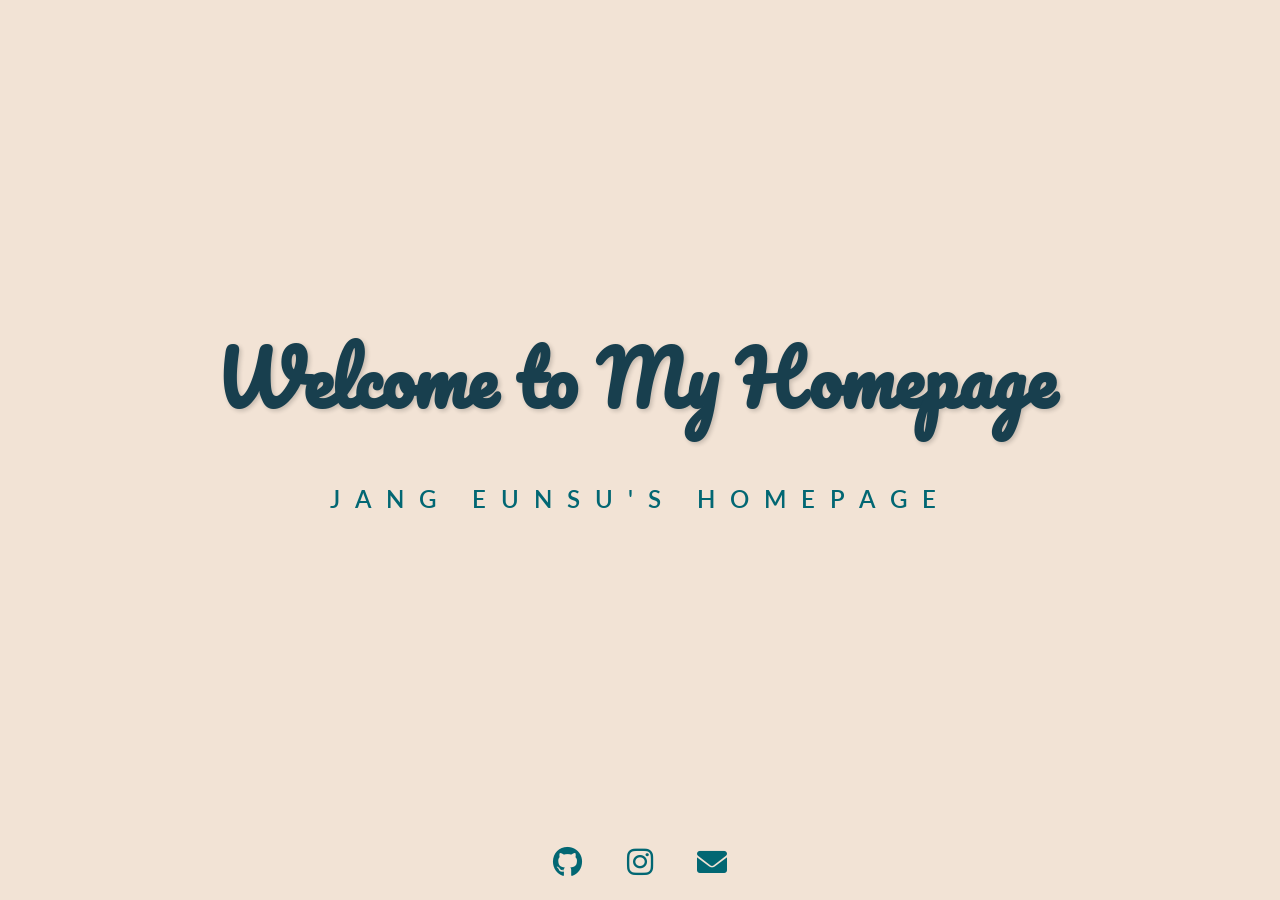
<file: index.html>
<!DOCTYPE html>
<html lang="en">
<head>
    <meta charset="UTF-8">
    <meta name="viewport" content="width=device-width, initial-scale=1.0">
    <title>My Profile</title>
    <!-- Google Fonts: Poppins for the heading -->
    <link href="https://fonts.googleapis.com/css2?family=Poppins:wght@700&display=swap" rel="stylesheet">
    <!-- Google Fonts: Pacifico -->
    <link href="https://fonts.googleapis.com/css2?family=Pacifico&family=Lato:wght@300&display=swap" rel="stylesheet">
    <!-- Font Awesome for social icons -->
    <link href="https://cdnjs.cloudflare.com/ajax/libs/font-awesome/6.0.0-beta3/css/all.min.css" rel="stylesheet">
    <link rel="stylesheet" href="style.css">
</head>
<body>
    <div class="header">
        <h1 class="logo-text">JANG EUNSU</h1>
    </div>
    
    <div class="container">
        <h1 class="welcome-text">Welcome to My Homepage</h1>
        <h2 class="homepage-text">JANG EUNSU'S HOMEPAGE</h2>


        <div class="social-icons">
            <a href="https://github.com/" target="_blank"><i class="fab fa-github"></i></a>
            <a href="https://www.instagram.com/_eunnt/profilecard/?igsh=MThudHlkdHlpMmo1eg==" target="_blank"><i class="fab fa-instagram"></i></a>
            <!-- 지메일 아이콘 -->
            <a href="javascript:void(0)" class="email-icon"><i class="fas fa-envelope"></i></a>
            <!-- 이메일 주소가 나타날 공간 -->
            <p id="email-display">jangdmstn@gmail.com</p>
        </div>
    </div>

    <div class="buttons">
        <a href="index.html" class="nav-button">HOME</a>
        <a href="about.html" class="nav-button">ABOUT</a>
        <a href="career.html" class="nav-button">CAREER</a>
        <a href="goal.html" class="nav-button">GOAL</a>
    </div>

    <script src="script.js"></script>
</body>
</html>
</file>
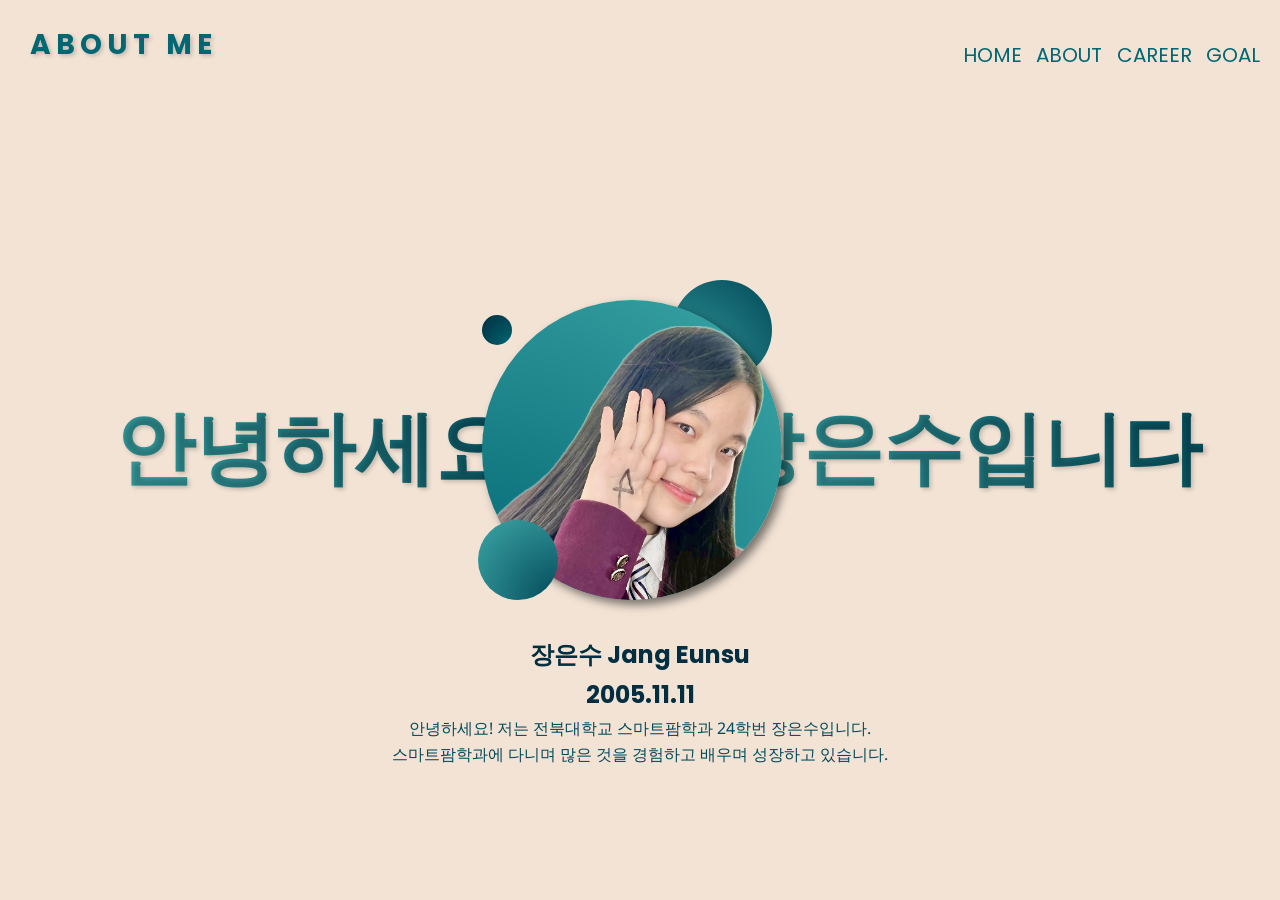
<file: about.html>
<!DOCTYPE html>
<html lang="en">
<head>
    <meta charset="UTF-8">
    <meta name="viewport" content="width=device-width, initial-scale=1.0">
    <title>About Page</title>
    <!-- Google Fonts: Noto Sans -->
    <link href="https://fonts.googleapis.com/css2?family=Noto+Sans:wght@400;700&display=swap" rel="stylesheet">
    <!-- Google Fonts: Poppins for the heading -->
    <link href="https://fonts.googleapis.com/css2?family=Poppins:wght@700&display=swap" rel="stylesheet">
    <!-- Google Fonts: Pacifico -->
    <link href="https://fonts.googleapis.com/css2?family=Pacifico&family=Lato:wght@300&display=swap" rel="stylesheet">
    <link rel="stylesheet" href="style.css">
</head>
<body>
    <div class="header">
        <h1 class="logo-text">ABOUT ME</h1>
    </div>

    <div class="buttons">
        <a href="index.html" class="nav-button">HOME</a>
        <a href="about.html" class="nav-button">ABOUT</a>
        <a href="career.html" class="nav-button">CAREER</a>
        <a href="goal.html" class="nav-button">GOAL</a>
    </div>

    <div class="circle-container">
        <div class="circle large">
            <img src="oneun.png" alt="Centered Image" class="centered-image">
        </div>
        <div class="circle small-1"></div>
        <div class="circle small-2"></div>
        <div class="circle small-3"></div>
        </div>
        <div class="text-left">안녕하세요</div>
        <div class="text-right">장은수입니다</div>
    </div>

    <div class="intro-text">
        <p class="large-text">장은수 Jang Eunsu</p>
        <p class="large-text">2005.11.11</p>
        <p class="small-text">안녕하세요! 저는 전북대학교 스마트팜학과 24학번 장은수입니다.</p>
        <p class="small-text">스마트팜학과에 다니며 많은 것을 경험하고 배우며 성장하고 있습니다.</p>
    </div>

    <script src="script.js"></script>
</body>
</html>
</file>
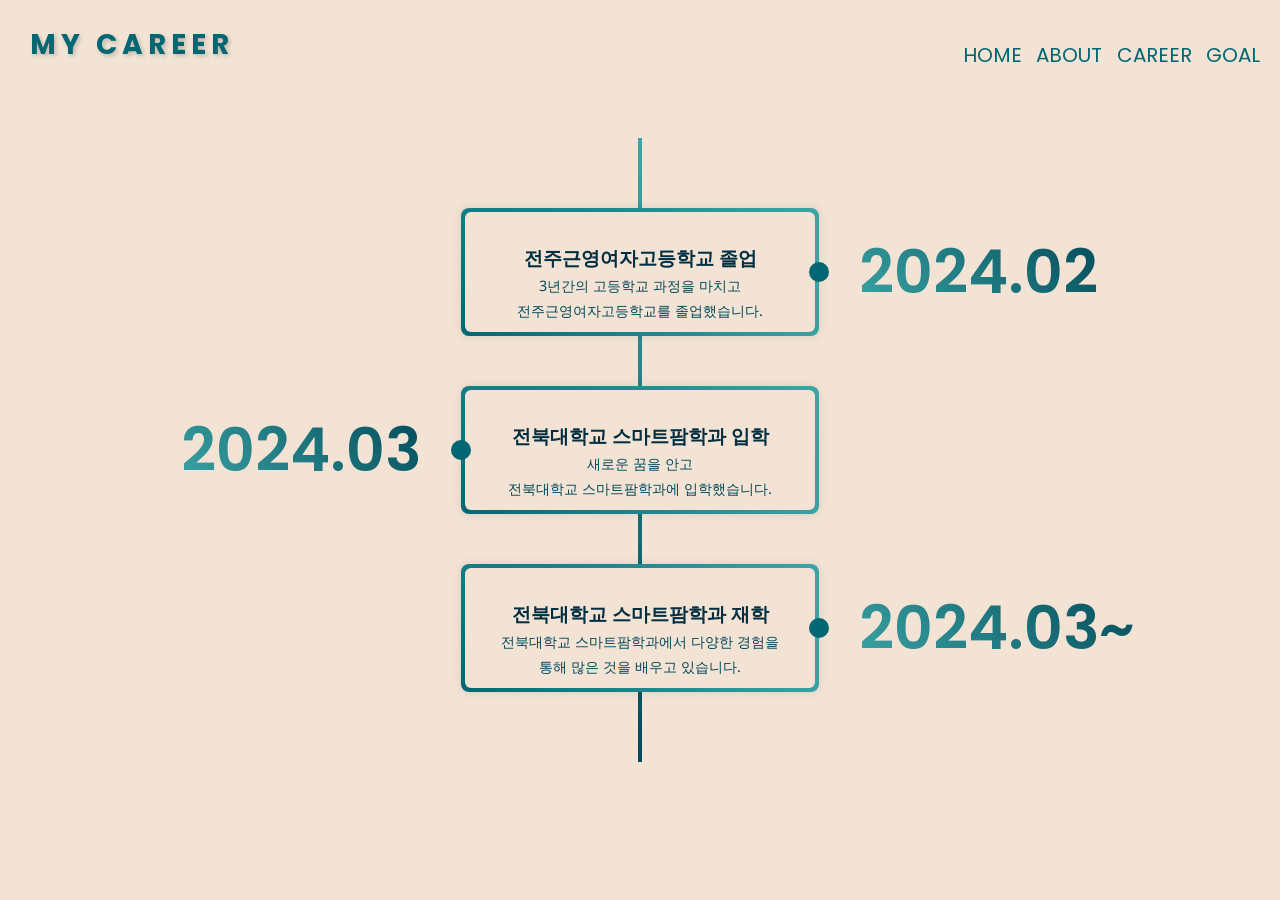
<file: career.html>
<!DOCTYPE html>
<html lang="en">
<head>
    <meta charset="UTF-8">
    <meta name="viewport" content="width=device-width, initial-scale=1.0">
    <title>Career Page</title>
    <!-- Google Fonts: Noto Sans and Poppins -->
    <link href="https://fonts.googleapis.com/css2?family=Noto+Sans:wght@400;700&family=Poppins:wght@700&display=swap" rel="stylesheet">
    <link rel="stylesheet" href="style.css">
</head>
<body>
    <!-- Header Section -->
    <div class="header">
        <h1 class="logo-text">MY CAREER</h1>
    </div>

    <!-- Navigation Buttons -->
    <div class="buttons">
        <a href="index.html" class="nav-button">HOME</a>
        <a href="about.html" class="nav-button">ABOUT</a>
        <a href="career.html" class="nav-button">CAREER</a>
        <a href="goal.html" class="nav-button">GOAL</a>
    </div>

    <div class="timeline">
        <div class="timeline-item left">
            <div class="card">
                <div class="content">
                    <h2>전주근영여자고등학교 졸업</h2>
                    <p>3년간의 고등학교 과정을 마치고</p>
                    <p>전주근영여자고등학교를 졸업했습니다.</p>
                </div>
                <div class="circle"></div>
            </div>
            <div class="date">2024.02</div>
        </div>
        <div class="timeline-item right">
            <div class="card">
                <div class="circle"></div>
                <div class="content">
                    <h2>전북대학교 스마트팜학과 입학</h2>
                    <p>새로운 꿈을 안고</p>
                    <p>전북대학교 스마트팜학과에 입학했습니다.</p>
                </div>
            </div>
            <div class="date">2024.03</div>
        </div>
        <div class="timeline-item left">
            <div class="card">
                <div class="content">
                    <h2>전북대학교 스마트팜학과 재학</h2>
                    <p>전북대학교 스마트팜학과에서 다양한 경험을</p>
                    <p>통해 많은 것을 배우고 있습니다.</p>
                </div>
                <div class="circle"></div>
            </div>
            <div class="date">2024.03~</div>
        </div>
    </div>

    <script src="script.js"></script>
</body>
</html>
</file>
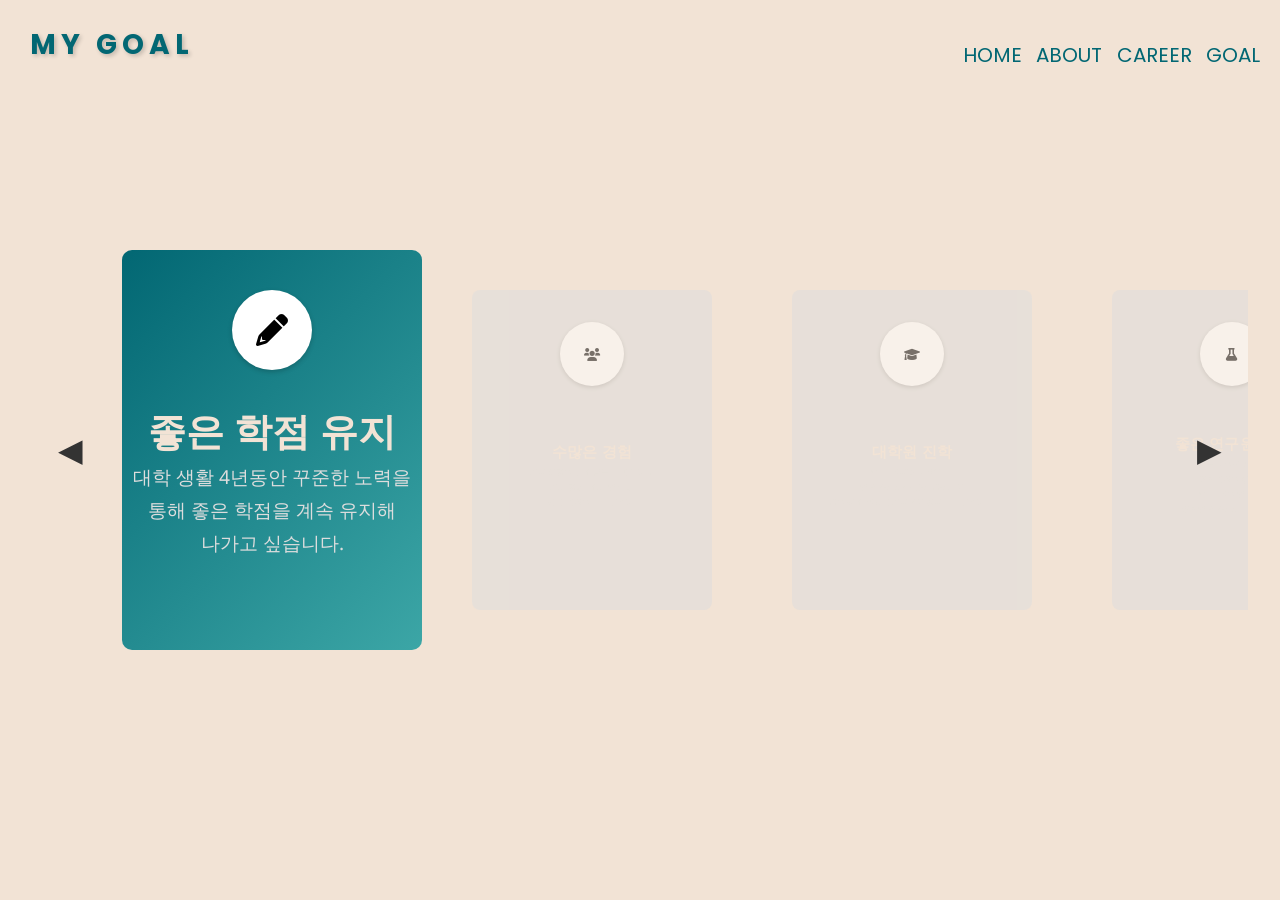
<file: goal.html>
<!DOCTYPE html>
<html lang="en">
<head>
    <meta charset="UTF-8">
    <meta name="viewport" content="width=device-width, initial-scale=1.0">
    <title>Goal Page</title>
    <!-- Google Fonts: Noto Sans and Poppins -->
    <link href="https://fonts.googleapis.com/css2?family=Noto+Sans:wght@400;700&family=Poppins:wght@700&display=swap" rel="stylesheet">
    <link rel="stylesheet" href="https://cdnjs.cloudflare.com/ajax/libs/font-awesome/6.0.0-beta3/css/all.min.css"> <!-- Font Awesome 아이콘 사용 -->
    <link rel="stylesheet" href="style.css">
</head>
<body>
    <!-- Header Section -->
    <div class="header">
        <h1 class="logo-text">MY GOAL</h1>
    </div>

    <!-- Navigation Buttons -->
    <div class="buttons">
        <a href="index.html" class="nav-button">HOME</a>
        <a href="about.html" class="nav-button">ABOUT</a>
        <a href="career.html" class="nav-button">CAREER</a>
        <a href="goal.html" class="nav-button">GOAL</a>
    </div>

    <div class="slider-container">
        <button class="slider-btn prev-btn" onclick="prevSlide()">&#9664;</button>
        
        <div class="slider">
            <div class="slide active">
                <div class="icon"><i class="fas fa-pencil-alt"></i></div>
                <div class="goal">좋은 학점 유지</div>
                <div class="details">대학 생활 4년동안 꾸준한 노력을</div>
                <div class="details">통해 좋은 학점을 계속 유지해</div>
                <div class="details">나가고 싶습니다.</div>
            </div>
            <div class="slide">
                <div class="icon"><i class="fas fa-users"></i></div>
                <div class="goal">수많은 경험</div>
                <div class="details">대학 생활을 통해 공부 뿐만 아니라</div>
                <div class="details">대외 활동, 해외 연수 등</div>
                <div class="details">다양한 경험을 하고 싶습니다.</div>
            </div>
            <div class="slide">
                <div class="icon"><i class="fas fa-graduation-cap"></i></div>
                <div class="goal">대학원 진학</div>
                <div class="details">스마트팜학과를 졸업하고</div>
                <div class="details">연구원이 되는 것이 꿈이기에</div>
                <div class="details">꿈을 위해 필요한 대학원에 진학하고 싶습니다.</div>
            </div>
            <div class="slide">
                <div class="icon"><i class="fas fa-flask"></i></div>
                <div class="goal">좋은 연구원 되기</div>
                <div class="details">공부를 열심히 하고</div>
                <div class="details">많은 경험을 쌓은 뒤</div>
                <div class="details">스마트팜을 연구하는</div>
                <div class="details">좋은 연구원이 되고 싶습니다.</div>
            </div>
        </div>
        
        <button class="slider-btn next-btn" onclick="nextSlide()">&#9654;</button>
    </div>

      
    <script src="script.js"></script>
</body>
</html>
</file>
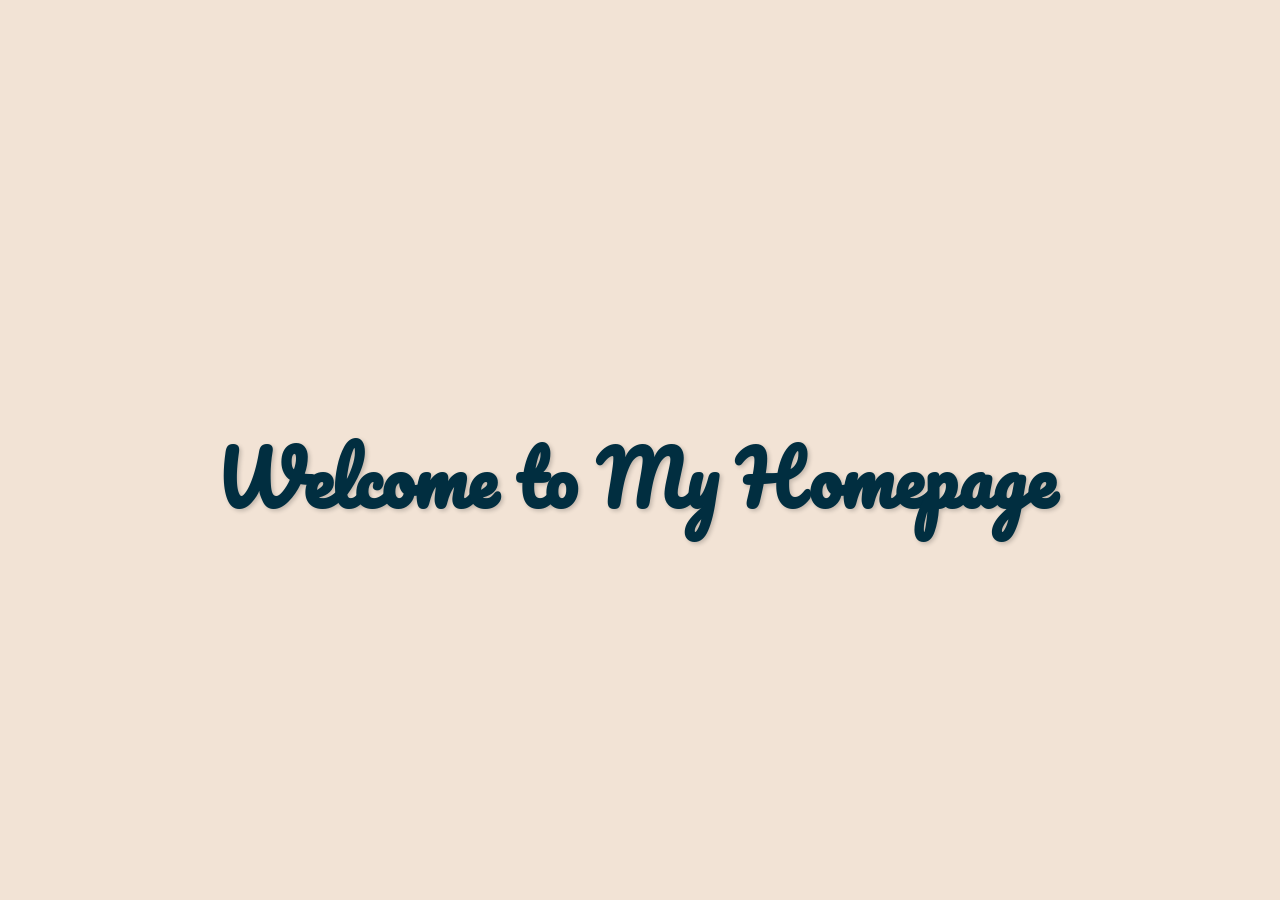
<file: oneunsu1.html>
<!DOCTYPE html>
<html lang="en">
<head>
    <meta charset="UTF-8">
    <meta name="viewport" content="width=device-width, initial-scale=1.0">
    <title>My Profile</title>
    <!-- Google Fonts: Poppins for the heading -->
    <link href="https://fonts.googleapis.com/css2?family=Poppins:wght@700&display=swap" rel="stylesheet">
    <!-- Google Fonts: Pacifico -->
    <link href="https://fonts.googleapis.com/css2?family=Pacifico&family=Lato:wght@300&display=swap" rel="stylesheet">
    <!-- Font Awesome for social icons -->
    <link href="https://cdnjs.cloudflare.com/ajax/libs/font-awesome/6.0.0-beta3/css/all.min.css" rel="stylesheet">
    <link rel="stylesheet" href="style.css">
</head>
<body>
    <div class="header">
        <h1 class="logo-text">JANG EUNSU</h1>
    </div>
    
    <div class="container">
        <h1 class="welcome-text">Welcome to My Homepage</h1>
        <h2 class="homepage-text">JANG EUNSU'S HOMEPAGE</h2>


        <div class="social-icons">
            <a href="https://github.com/" target="_blank"><i class="fab fa-github"></i></a>
            <a href="https://www.instagram.com/_eunnt/profilecard/?igsh=MThudHlkdHlpMmo1eg==" target="_blank"><i class="fab fa-instagram"></i></a>
            <!-- 지메일 아이콘 -->
            <a href="javascript:void(0)" class="email-icon"><i class="fas fa-envelope"></i></a>
            <!-- 이메일 주소가 나타날 공간 -->
            <p id="email-display">jangdmstn@gmail.com</p>
        </div>
    </div>

    <div class="buttons">
        <a href="oneunsu1.html" class="nav-button">HOME</a>
        <a href="about.html" class="nav-button">ABOUT</a>
        <a href="career.html" class="nav-button">CAREER</a>
        <a href="goal.html" class="nav-button">GOAL</a>
    </div>

    <script src="script.js"></script>
</body>
</html>
</file>
<file: style.css>
/* 기본 스타일 */
body {
    font-family: Arial, sans-serif;
    background-color: #F2E3D5;
    display: flex;
    justify-content: center;
    align-items: center;
    height: 100vh;
    margin: 0;
    position: relative; /* relative를 추가하여 header가 위치하도록 설정 */
}

/* 텍스트 컨테이너 */
.container {
    text-align: center;
}

.welcome-text {
    font-family: 'Pacifico', cursive;
    font-size: 72px;
    color: #012E40;
    text-shadow: 2px 2px 4px rgba(0, 0, 0, 0.2);
    white-space: nowrap;
    overflow: hidden;
    display: inline-block;
    width: 0;
    padding-right: 10px;
    padding-bottom: 50px;
    animation: typing 1.5s steps(22, end) forwards;
    transition: transform 2s ease, opacity 2s ease;
    opacity: 1;
}

@keyframes typing {
    from { width: 0; }
    to { width: 22ch; }
}

.welcome-text.move-up {
    transform: translateY(-100px);
    opacity: 0.9;
}

/* 'Jang Eunsu's Homepage' 문구 스타일 */
.homepage-text {
    font-family: 'Lato', sans-serif; /* 깔끔한 고딕체 */
    font-size: 24px; /* 글자 크기 */
    font-weight: 600;
    color: #026773;
    opacity: 0; /* 처음엔 보이지 않음 */
    transition: opacity 2s ease; /* 페이드인 효과 */
    margin-top: -160px; /* 위 문구와 여백을 줄임 */
    letter-spacing: 15px; /* 글자 사이 여백을 5px로 설정 */
}

/* 상단 왼쪽에 'JANG EUNSU' 문구 추가 */
.header {
    position: absolute;
    top: 5px;
    left: 30px;
    opacity: 0;
    visibility: hidden;
    transition: opacity 0s ease, visibility 0s ease;
    text-shadow: 2px 2px 4px rgba(0, 0, 0, 0.2)
}

.logo-text {
    font-family: 'Poppins', sans-serif;
    font-size: 28px;
    font-weight: 700;
    letter-spacing: 5px; /* 글자 사이 여백 증가 */
    color: #026773;
}

/* 소셜 아이콘 스타일 */
.social-icons {
    margin-top: 20px;
    position: absolute;
    bottom: 20px; /* 페이지 하단에 배치 */
    left: 50%;
    transform: translateX(-50%);
    width: 100%;
    text-align: center;
    opacity: 0; /* 초기 상태에서 보이지 않음 */
    transition: opacity 2s ease;
}

.social-icons a {
    text-decoration: none;
    margin: 0 20px; /* 아이콘 간 간격 */
    color: #026773;
    font-size: 30px; /* 아이콘 크기 */
    transition: color 0.3s ease, transform 0.3s ease;
}

.social-icons a:hover {
    color: #3CA6A6; /* 마우스를 올렸을 때 색상 변화 */
    transform: scale(1.2); /* 살짝 확대되는 효과 */
}

/* 이메일 아이콘 상단에 이메일 주소가 나타나는 스타일 */
#email-display {
    display: none; /* 기본적으로 숨김 */
    position: absolute;
    bottom: 80px; /* 아이콘 위로 띄우기 위해 조정 */
    left: 50%;
    transform: translateX(-50%);
    font-family: 'Lato', cursive;
    font-size: 24px;
    color: #012E40;
    background-color: #FFFFFF;
    padding: 5px 10px;
    border-radius: 5px;
    box-shadow: 0 2px 5px rgba(0, 0, 0, 0.2);
}

/* 이메일 아이콘에 마우스를 올렸을 때 이메일을 표시 */
.email-icon:hover ~ #email-display {
    display: block; /* 마우스 오버 시 이메일 표시 */
}

/* 페이드인 애니메이션 */
.homepage-text.fade-in, .social-icons.fade-in, header.fade-in {
    opacity: 1; /* 페이드인 시 완전히 보임 */
}

/* 'JANG EUNSU' 문구 나타남 (페이드인 없이 함께 나타남)*/
.homepage-text.fade-in ~ .header,
.social-icons.fade-in ~ .header {
    opacity: 1;
    visibility: visible;
    transition: none; /* 애니메이션 없이 즉시 나타남*/
}

/* 버튼 스타일 */
.buttons {
    position: absolute;
    top: 40px; /* 상단에 위치 */
    right: 20px; /* 오른쪽에 위치 */
    opacity: 0; /* 초기 상태에서 보이지 않음 */
    visibility: hidden; /* 숨김 */
}

.nav-button {
    font-family: 'Poppins', sans-serif;
    background: none; /* 배경 없음 */
    border: none; /* 테두리 없음 */
    font-size: 20px; /* 글자 크기 */
    color: #026773; /* 글자 색상 */
    cursor: pointer; /* 커서 포인터 */
    margin-left: 10px; /* 버튼 간 간격 */
    transition: background-color 0.3s; /* 배경 색상 전환 효과 */
    text-decoration: none; /* 밑줄 제거 */
}

.nav-button:hover {
    background-color: #026773; /* 마우스를 올렸을 때 배경 색상 */
    color: #F2E3D5; /* 마우스를 올렸을 때 글자 색상 */
    border-radius: 15px; /* 둥근 모서리 */
}

/* 버튼도 'JANG EUNSU'와 함께 나타나도록 설정 */
.buttons.fade-in {
    opacity: 1; /* 보이도록 설정 */
    visibility: visible; /* 보임 상태로 변경 */
}

body {
    display: flex;
    justify-content: center;
    align-items: center;
    height: 100vh;
    background-color: #F2E3D5; /* 배경색 */
    margin: 0;
}

/* 원 컨테이너 스타일 */
.circle-container {
    position: relative;
}

/* 원 기본 스타일 */
.circle {
    position: absolute; /* 절대 위치 설정 */
    border-radius: 50%; /* 원형 */
}

/* 가장 큰 원 */
.circle.large {
    width: 300px;
    height: 300px;
    background: radial-gradient(circle at bottom left, #026773, #3CA6A6); /* 그라데이션 색상 */
    position: absolute;
    top: 50%;
    left: 50%;
    transform: translate(30%, -50%); /* 중앙 정렬 */
    box-shadow: 5px 5px 10px rgba(0, 0, 0, 0.5); /* 선명한 그림자 추가 */
    z-index: 2;
    overflow: hidden; /* 원 밖으로 이미지가 나가지 않도록 설정 */
}

/* 사진 스타일 */
.centered-image {
    width: 100%; /* 원의 넓이에 맞게 조정 */
    height: auto; /* 비율 유지 */
    position: absolute; /* 절대 위치 설정 */
    bottom: 0; /* 하단 맞춤 */
    left: 50%; /* 중앙 정렬 */
    transform: translateX(-50%); /* 중앙 정렬을 위한 이동 */
}


/* 첫 번째 작은 원 */
.circle.small-1 {
    width: 30px;
    height: 30px;
    background: radial-gradient(circle at bottom right, #026773, #012E40); /* 그라데이션 색상 */
    transform: translate(700%, -50%) translate(-120px, -120px); /* 약간 겹치도록 조정 */
}

/* 두 번째 작은 원 */
.circle.small-2 {
    width: 80px;
    height: 80px;
    background: radial-gradient(circle at bottom right, #024959, #3CA6A6); /* 그라데이션 색상 */
    position: absolute;
    top: 50%;
    left: 50%;
    transform: translate(-30%, -50%) translate(110px, 110px); /* 약간 겹치도록 조정 */
    z-index: 3;
}

/* 세 번째 작은 원 */
.circle.small-3 {
    width: 100px;
    height: 100px;
    background: radial-gradient(circle at bottom left, #3CA6A6, #024959); /* 그라데이션 색상 */
    position: absolute;
    top: 50%;
    left: 50%;
    transform: translate(150%, -50%) translate(130px, -120px); /* 약간 겹치도록 조정 */
    z-index: 1;
}

/* 텍스트 스타일 */
.text-left, .text-right {
    position: absolute;
    font-weight: 1000;
    font-size: 80px;
    color: transparent; /* 기본 텍스트 색상 제거 */
    background: linear-gradient(45deg, #3CA6A6, #024959); /* 원하는 그라데이션 색상 */
    -webkit-background-clip: text;
    background-clip: text;
}

.text-left {
    left: 9%; /* 중앙 원의 왼쪽에 위치 */
    top: 50%;
    transform: translateY(-50%);
    text-align: right;
    text-shadow: 2px 2px 4px rgba(0, 0, 0, 0.2)
}

.text-right {
    right: 6%; /* 중앙 원의 오른쪽에 위치 */
    top: 50%;
    transform: translateY(-50%);
    text-align: left;
    text-shadow: 2px 2px 4px rgba(0, 0, 0, 0.2)
}

/* 문구 스타일 */
.intro-text {
    text-align: center;
    margin-top: 500px; /* 원 아래에 충분한 여백 추가 */
}

/* 큰 텍스트 */
.large-text {
    font-family: 'Poppins', sans-serif;
    font-size: 24px; /* 큰 텍스트 크기 */
    font-weight: 700; /* 굵은 폰트 */
    margin: 5px 0;
    color: #012E40;
}

/* 작은 텍스트 */
.small-text {
    font-family: 'Noto Sans', sans-serif;
    font-size: 16px; /* 작은 텍스트 크기 */
    font-weight: 400; /* 기본 폰트 두께 */
    margin: 3px 0;
    color: #024959; /* 작은 텍스트 색상 */
}

.timeline {
    position: relative;
    max-width: 800px;
    margin: 50px auto;
    padding: 20px 0;
}

.timeline:before {
    content: "";
    position: absolute;
    width: 4px;
    background: linear-gradient(to top, #024959, #3CA6A6);
    top: 0;
    bottom: 0;
    left: 50%;
    transform: translateX(-50%);
}

.timeline-item {
    display: flex;
    align-items: center;
    position: relative;
    margin: 50px 0;
}

.timeline-item.left {
    justify-content: flex-start; /* 카드가 왼쪽에 배치되도록 */
}

.timeline-item.right {
    justify-content: flex-end; /* 카드가 오른쪽에 배치되도록 */
}

.card {
    background: radial-gradient(circle at bottom left, #026773, #3CA6A6); ;
    padding: 4px;
    border-radius: 8px;
    box-shadow: 0 0 10px rgba(0, 0, 0, 0.1);
    position: relative;
    width: 350px;
    height: 120px;
}

.card .content {
    background: #F2E3D5; /* 카드 내부의 배경색 */
    padding: 2em;
    border-radius: 6px; /* 내부 배경을 위한 둥근 모서리, 외부와 맞추기 위해 작은 값 */
    width: 100%;
    height: 100%;
    box-sizing: border-box;
    text-align: center;
}

.circle {
    width: 20px;
    height: 20px;
    background: #026773;
    border-radius: 50%;
    position: absolute;
    top: 50%;
    transform: translateY(-50%);
}

.timeline-item.left .circle {
    right: -10px; /* 왼쪽 카드의 원 위치 */
}

.timeline-item.right .circle {
    left: -10px; /* 오른쪽 카드의 원 위치 */
}

.content h2 {
    font-family: 'Noto Sans', sans-serif;
    margin: 0;
    font-size: 1.2em;
    color: #012E40;
}

.content p {
    font-family: 'Noto Sans', sans-serif;
    font-size: 0.9em;
    color: #024959;
    margin-top: 0.3em;
    margin-bottom: 0;
}

.date {
    font-family: 'Poppins', sans-serif; /* Poppins 폰트 적용 */
    font-size: 60px; /* 글자 크기 설정 */
    font-weight: 600; /* 글자 두께 설정 */
    color: transparent; /* 글자 색상 투명하게 */
    background: linear-gradient(45deg, #3CA6A6, #024959); /* 그라데이션 배경 */
    -webkit-background-clip: text; /* 텍스트에 배경을 클립 */
    background-clip: text; /* 텍스트에 배경을 클립 */
    position: absolute; /* 절대 위치 설정 */
    top: 50%; /* 필요에 따라 조정 */
    margin-left: 30px;
    margin-right: 30px;
}

.timeline-item.left .date {
    left: calc(100% + 10px); /* 왼쪽 카드 오른쪽에 위치 */
    transform: translateY(-50%); /* 세로 중앙 정렬 */
}

.timeline-item.right .date {
    right: calc(100% + 10px); /* 오른쪽 카드 왼쪽에 위치 */
    transform: translateY(-50%); /* 세로 중앙 정렬 */
}

.slider-container {
    display: flex;
    align-items: center;
    position: relative;
    width: 95%;
    overflow: hidden;
}

.slider {
    display: flex;
    transition: transform 0.5s ease;
    padding: 0 80px;
}

.slide {
    min-width: 300px;
    height: 400px;
    margin: 0 10px;
    background-color: #ddd;
    border-radius: 10px;
    display: flex;
    justify-content: center;
    align-items: center;
    flex-direction: column; /* 아이콘과 텍스트를 세로로 배치 */
    position: relative; /* 자식 요소를 위해 상대 위치 설정 */
    transition: transform 0.5s ease, opacity 0.5s ease, background 0.5s ease; /* 배경 전환 추가 */
    opacity: 0.5;
    transform: scale(0.8);
}

.slide.active {
    transform: scale(1);
    opacity: 1;
    font-size: 2em;
    background: linear-gradient(135deg, #026773, #3CA6A6)
}

.icon {
    position: absolute; /* 절대 위치로 설정 */
    top: 20%; /* 슬라이드의 중앙에 위치하도록 조정 */
    left: 50%; /* 슬라이드의 중앙에 위치하도록 조정 */
    transform: translate(-50%, -50%); /* 원을 중앙으로 이동 */
    background-color: white; /* 흰색 배경 */
    border-radius: 50%; /* 원 형태 */
    width: 80px; /* 원의 너비 */
    height: 80px; /* 원의 높이 */
    display: flex;
    justify-content: center;
    align-items: center;
    box-shadow: 0 2px 5px rgba(0, 0, 0, 0.2); /* 그림자 추가 */
}

.slider-btn {
    font-size: 2em;
    cursor: pointer;
    background: none;
    border: none;
    position: absolute;
    top: 50%;
    transform: translateY(-50%);
    color: #333;
}

.prev-btn {
    left: 20px;
}

.next-btn {
    right: 20px;
}

.goal {
    margin-top: 60px; /* 아이콘 아래 여백 */
    font-size: 1.2em; /* 목표 텍스트 크기 */
    font-weight: bold; /* 목표 텍스트 두껍게 */
    font-family: Noto Sans, sans-serif;
    color: #F2E3D5;
}

.details {
    margin-top: 5px; /* 세부사항 위 여백 */
    font-size: 0.6em; /* 세부사항 텍스트 크기 */
    color: #ddd; /* 세부사항 텍스트 색상 */
    font-family: Noto Sans, sans-serif;
    text-align: center;
}
</file>
